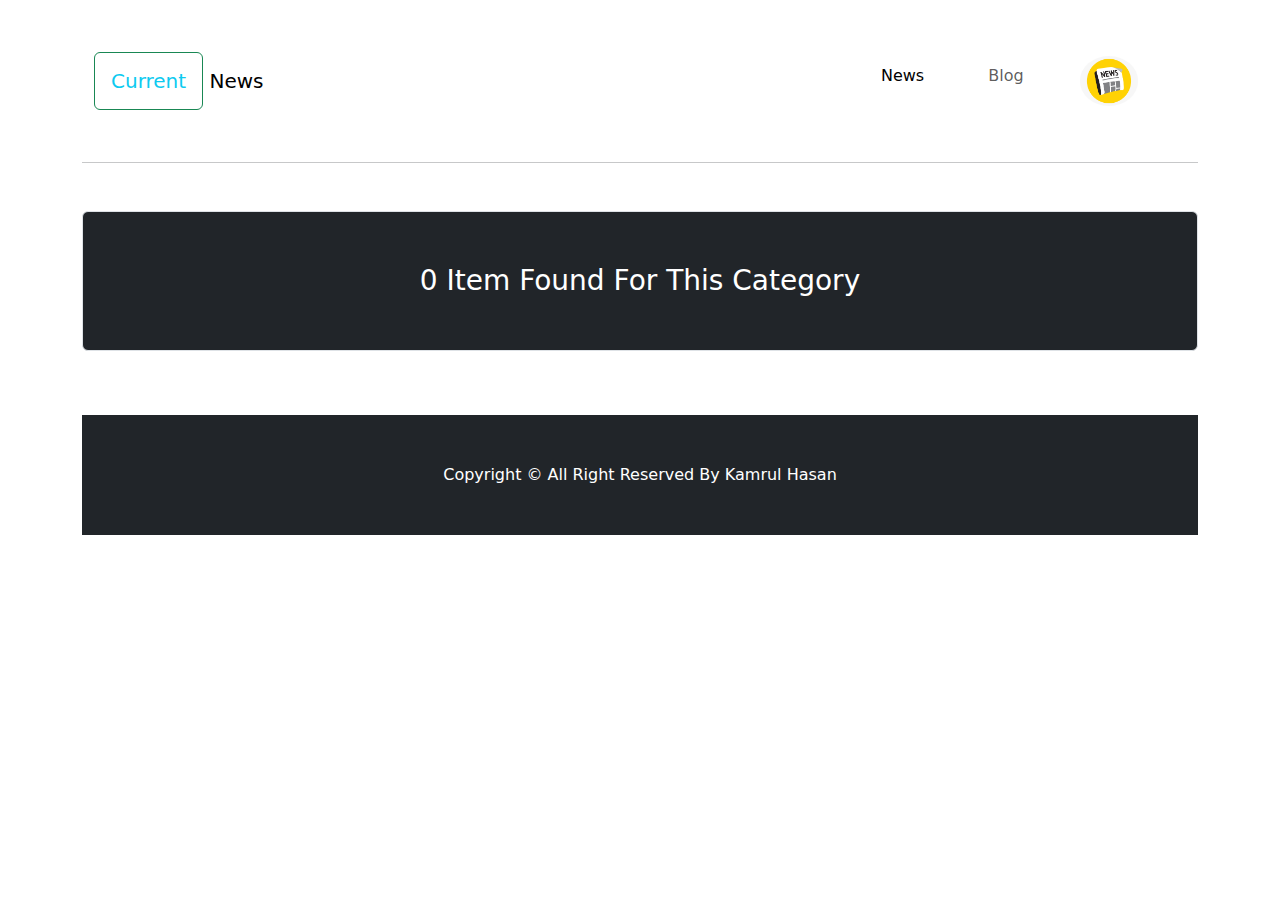
<file: index.html>
<!DOCTYPE html>
<html lang="en">
<head>
    <meta charset="UTF-8">
    <meta http-equiv="X-UA-Compatible" content="IE=edge">
    <meta name="viewport" content="width=device-width, initial-scale=1.0">
    <title>News Portal</title>
    <link rel="stylesheet" href="css/style.css">

    <!-- Bootstrap Links  -->
    <link href="https://cdn.jsdelivr.net/npm/bootstrap@5.2.0/dist/css/bootstrap.min.css" rel="stylesheet" type="text/css" />
</head>
<body class="body">
    <!-- header Section Start  -->
    <header>
        <section class="container rounded my-5">
                <nav class="navbar navbar-expand-lg bg-white rounded mb-5">
                    <div class="container-fluid">
                        <a style="cursor: pointer;" class="navbar-brand text-dark;" href="index.html" ><span class="border rounded p-3 border-success text-info">Current</span > News</a>
                      <button class="navbar-toggler" type="button" data-bs-toggle="collapse" data-bs-target="#navbarText" aria-controls="navbarText" aria-expanded="false" aria-label="Toggle navigation">
                        <span class="navbar-toggler-icon"></span>
                      </button>
                      <div class="collapse navbar-collapse" id="navbarText"><ul class="navbar-nav ms-auto mb-2 mb-lg-0">
                        <li class="nav-item me-5">
                          <a class="nav-link active " aria-current="page" href="index.html">News</a>
                        </li>
                        <li class="nav-item me-5">
                          <a class="nav-link " href="blog.html">Blog</a>
                        </li>
                        <li class="nav-item me-5">
                          <img style="height:50px;" class="img-fluid rounded-circle" src="image/396-3969430_news-icon-icon-news-logo-hd-png-download.png" alt="">
                        </li>
                      </ul>
                        <!-- <span class="navbar-text">
                          Navbar text with an inline element
                        </span> -->
                      </div>
                    </div>
                  </nav>
              <hr>
        </section>
    <!-- Header Section End  -->
    <!-- Main Section Start  -->
    <main class="container mt-5">
        <!-- Item Found  -->
        <section>
            <div>
                <p class="border rounded px-5 py-5 fs-3 fw-1 text-center bg-dark text-white rounded"><span id="selected-item">0</span> Item Found For This Category</p>
            </div>
        </section>
        <!-- category Section  -->
        <section>
            <div>
                <div id="btn-category" class="d-grid gap-2 d-md-flex justify-content-md-start">
                    
                  </div>
            </div>
        </section>
        <!-- Spinner  -->
        <section id="loader" class="container mt-5 d-none">
            <div style="height: 500px;" class="d-flex justify-content-center align-items-center text-primary ">
                <div class="spinner-border" role="status">
                  <span class="visually-hidden">Loading...</span>
                </div>
              </div>
        </section>
        <!-- Card  -->
        <section class="mt-5">
            <div id="news-item">
               
            </div>
        </section>
        <!-- Modal  -->
        <!-- Button trigger modal -->
        <!-- <button type="button" class="btn btn-primary" data-bs-toggle="modal" data-bs-target="#exampleModal">
            Launch demo modal
        </button> -->
        
        <!-- Modal -->
                <div class="modal fade" id="exampleModal" tabindex="-1" aria-labelledby="exampleModalLabel" aria-hidden="true">
                    <div class="modal-dialog">
                    <div class="modal-content">
                        <div class="modal-header">
                        <button type="button" class="btn-close" data-bs-dismiss="modal" aria-label="Close"></button>
                        </div>
                        <div id="modal-section" class="modal-body">
                        
                        </div>
                        <div class="modal-footer">
                        <button type="button" class="btn btn-secondary" data-bs-dismiss="modal">Close</button>
                        </div>
                    </div>
                    </div>
                </div>
  
        <!-- Footer  -->
        <section>
            <footer class="text-center bg-dark text-white px-5 py-5">Copyright &copy; All Right Reserved By Kamrul Hasan</footer>
        </section>
    </main>
    
 



    <!-- Main JS  -->
    <script src="js/main.js"></script>
    <!-- Bootstrap JS  -->
    <script src="https://cdn.jsdelivr.net/npm/bootstrap@5.2.0/dist/js/bootstrap.bundle.min.js"></script>
</body>
</html>
</file>
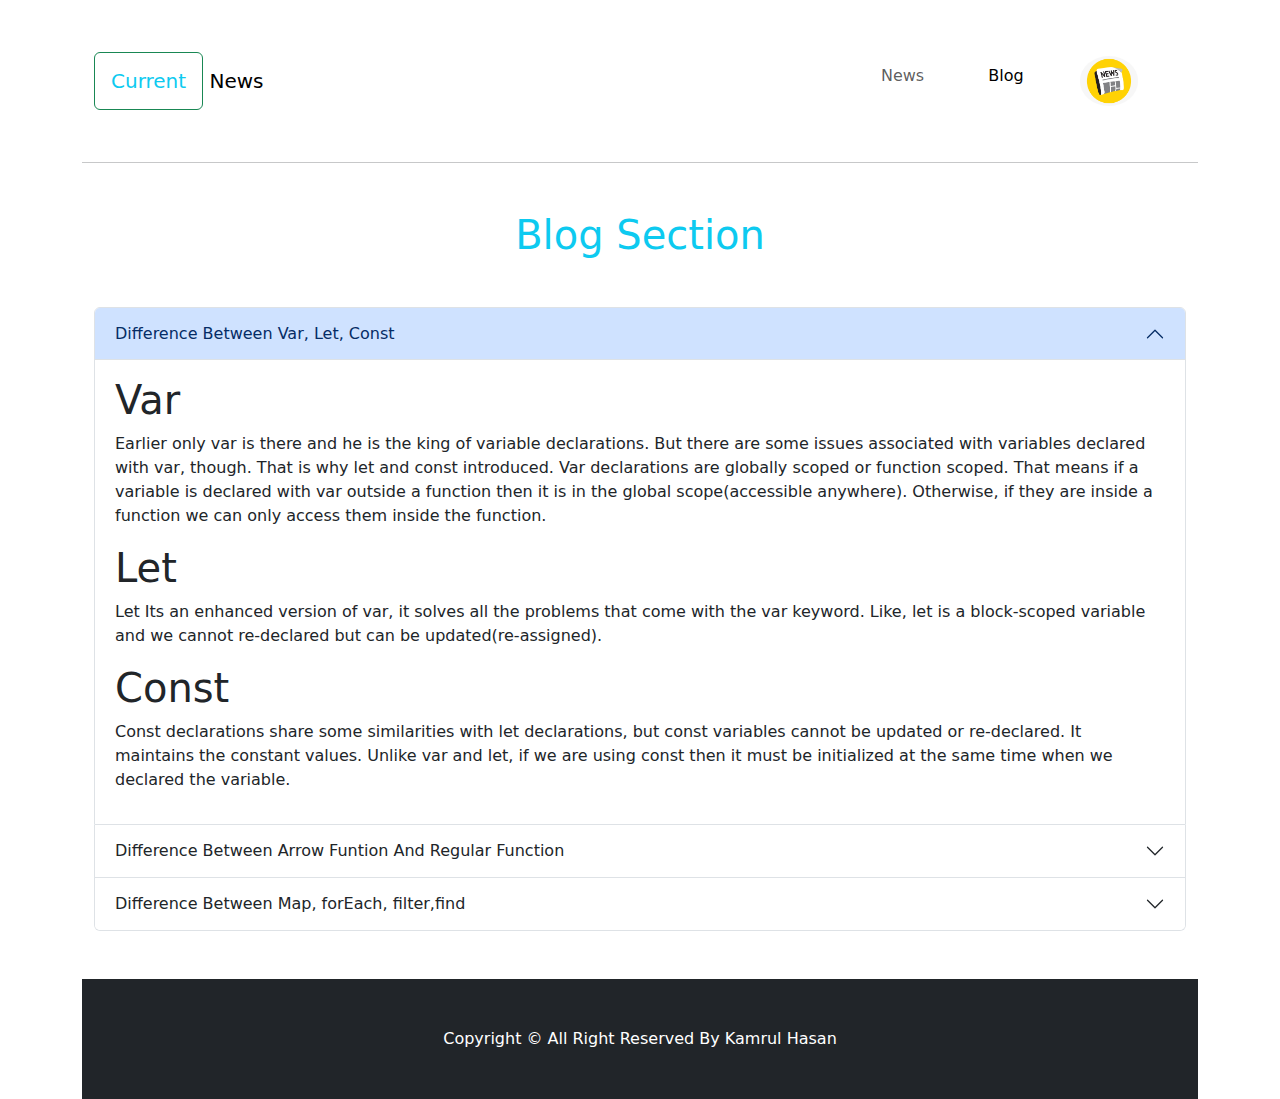
<file: blog.html>
<!DOCTYPE html>
<html lang="en">
<head>
    <meta charset="UTF-8">
    <meta http-equiv="X-UA-Compatible" content="IE=edge">
    <meta name="viewport" content="width=device-width, initial-scale=1.0">
    <title>Blog</title>
    <link rel="stylesheet" href="css/style.css">

    <!-- Bootstrap Links  -->
    <link href="https://cdn.jsdelivr.net/npm/bootstrap@5.2.0/dist/css/bootstrap.min.css" rel="stylesheet" type="text/css" />
</head>
<body>
    
 <!-- header Section Start  -->
 <header>
    <section class="container rounded my-5">
            <nav class="navbar navbar-expand-lg bg-white rounded mb-5">
                <div class="container-fluid">
                    <a style="cursor: pointer;" class="navbar-brand text-dark;" href="index.html" ><span class="border rounded p-3 border-success text-info">Current</span > News</a>
                  <button class="navbar-toggler" type="button" data-bs-toggle="collapse" data-bs-target="#navbarText" aria-controls="navbarText" aria-expanded="false" aria-label="Toggle navigation">
                    <span class="navbar-toggler-icon"></span>
                  </button>
                  <div class="collapse navbar-collapse" id="navbarText"><ul class="navbar-nav ms-auto mb-2 mb-lg-0">
                    <li class="nav-item me-5">
                      <a class="nav-link  " aria-current="page" href="index.html">News</a>
                    </li>
                    <li class="nav-item me-5">
                      <a class="nav-link active" href="blog.html">Blog</a>
                    </li>
                    <li class="nav-item me-5">
                      <img style="height:50px;" class="img-fluid rounded-circle" src="image/396-3969430_news-icon-icon-news-logo-hd-png-download.png" alt="">
                    </li>
                  </ul>
                    <!-- <span class="navbar-text">
                      Navbar text with an inline element
                    </span> -->
                  </div>
                </div>
              </nav>
          <hr>
    </section>     
</header>
    <main class="container">
        <section class="container">
            <div>
                <h1 class="text-center fs-1 fw-1 text-info">Blog Section</h1>
            </div>
            <div class="accordion my-5" id="accordionExample">
                <div class="accordion-item">
                  <h2 class="accordion-header" id="headingOne">
                    <button class="accordion-button" type="button" data-bs-toggle="collapse" data-bs-target="#collapseOne" aria-expanded="true" aria-controls="collapseOne">
                      Difference Between Var, Let, Const
                    </button>
                  </h2>
                  <div id="collapseOne" class="accordion-collapse collapse show" aria-labelledby="headingOne" data-bs-parent="#accordionExample">
                    <div class="accordion-body">
                      <div>
                        <h1>Var</h1>
                        <p>Earlier only var is there and he is the king of variable declarations. But there are some issues associated with variables declared with var, though. That is why let and const introduced.

                            Var declarations are globally scoped or function scoped. That means if a variable is declared with var outside a function then it is in the global scope(accessible anywhere). Otherwise, if they are inside a function we can only access them inside the function.</p>
                      </div>
                      <div>
                        <h1>Let</h1>
                        <p>Let

                            Its an enhanced version of var, it solves all the problems that come with the var keyword. Like, let is a block-scoped variable and we cannot re-declared but can be updated(re-assigned).</p>
                      </div>
                      <div>
                        <h1>Const</h1>
                        <p>Const declarations share some similarities with let declarations, but const variables cannot be updated or re-declared. It maintains the constant values.
                            Unlike var and let, if we are using const then it must be initialized at the same time when we declared the variable.</p>
                      </div>
                    </div>
                  </div>
                </div>
                <div class="accordion-item">
                  <h2 class="accordion-header" id="headingTwo">
                    <button class="accordion-button collapsed" type="button" data-bs-toggle="collapse" data-bs-target="#collapseTwo" aria-expanded="false" aria-controls="collapseTwo">
                     Difference Between Arrow Funtion And Regular Function
                    </button>
                  </h2>
                  <div id="collapseTwo" class="accordion-collapse collapse" aria-labelledby="headingTwo" data-bs-parent="#accordionExample">
                    <div class="accordion-body">
                      <h1>Regular Function</h1>
                      <p>Define your functions in many ways.

                        One way is using function keyword:</p>
                        <img class="img-fluid" src="image/RegularFunction.JPG" alt="" srcset="">
                        <h1>Arrow Function</h1>
                        
                        <p>You can call both function declaration and expression as Normal/Regular Function
                            <br>
                            Arrow function is introduced in ES6 and also known as fat arrow function.</p>
                            <img class="img-fluid"  src="image/ArrayFunction.JPG" alt="" srcset="">
                    </div>
                  </div>
                </div>
                <div class="accordion-item">
                  <h2 class="accordion-header" id="headingThree">
                    <button class="accordion-button collapsed" type="button" data-bs-toggle="collapse" data-bs-target="#collapseThree" aria-expanded="false" aria-controls="collapseThree">
                      Difference Between Map, forEach, filter,find
                    </button>
                  </h2>
                  <div id="collapseThree" class="accordion-collapse collapse" aria-labelledby="headingThree" data-bs-parent="#accordionExample">
                    <div class="accordion-body">
                      <h1>.forEach</h1>
                      <p>.forEach(), is used to execute the same code on every element in an array but does not change the array and it returns undefined.
                        <br>
                        Example:
                        In the example below we would use .forEach() to iterate over an array of food and log that we would want to eat each of them.</p>
                        <img class="img-fluid" src="image/forEach.JPG" alt="" srcset="">
                      
                      <h1>.map()</h1>
                      <p>.map() executes the same code on every element in an array and returns a new array with the updated elements.
                        <br>
                        Example:
                        In the example below we would use .map to iterate over the elements of the cost array and divide each element by 10, then assign our new array containing the new cost to the variable newCost.</p>
                        <img class="img-fluid" src="image/map.JPG" alt="" srcset="">
                      <h1>.filter()</h1>
                      <p>.filter() checks every element in an array to see if it meets a certain criteria and returns a new array with the elements that return truthy for the criteria.
                        <br>
                        Example:
                        In the example below we would use .filter to return values that are less than 200.</p>
                        <img class="img-fluid" src="image/filter.JPG" alt="" srcset="">
                      <h1>.find()</h1>
                      <p>Function .find() is also a search function like the previous but they differ in one small detail — this function returns only one match in an array. If in an array is more than one result, the function will return the first that has matched.

                        Just like the function .forEach(), this function also takes only 1 parameter .find(callback). The parameter callback can take up to 3 parameters element, index & array (but only the element parameter is required, the rest is optional).
                        <br><br>
                        Example
                        <br>
                        Here is an example of searching by more advanced terms in an array of objects and finding an object with a property name that is equal to John Doe:</p>
                        <img class="img-fluid" src="image/find.JPG" alt="" srcset="">
                    </div>
                  </div>
                </div>
              </div>
            
        </section>
        
        
        <section>
            <footer class="text-center bg-dark text-white px-5 py-5">Copyright &copy; All Right Reserved By Kamrul Hasan</footer>
        </section>
    </main> 
    
    
     <!-- Main JS  -->
     <script src="js/main.js"></script>
     <!-- Bootstrap JS  -->
     <script src="https://cdn.jsdelivr.net/npm/bootstrap@5.2.0/dist/js/bootstrap.bundle.min.js"></script>
</body>
</html>
</file>
<file: css/style.css>
/* .body{
    background-color: rgba(138, 145, 109, 0.444);
} */
</file>
